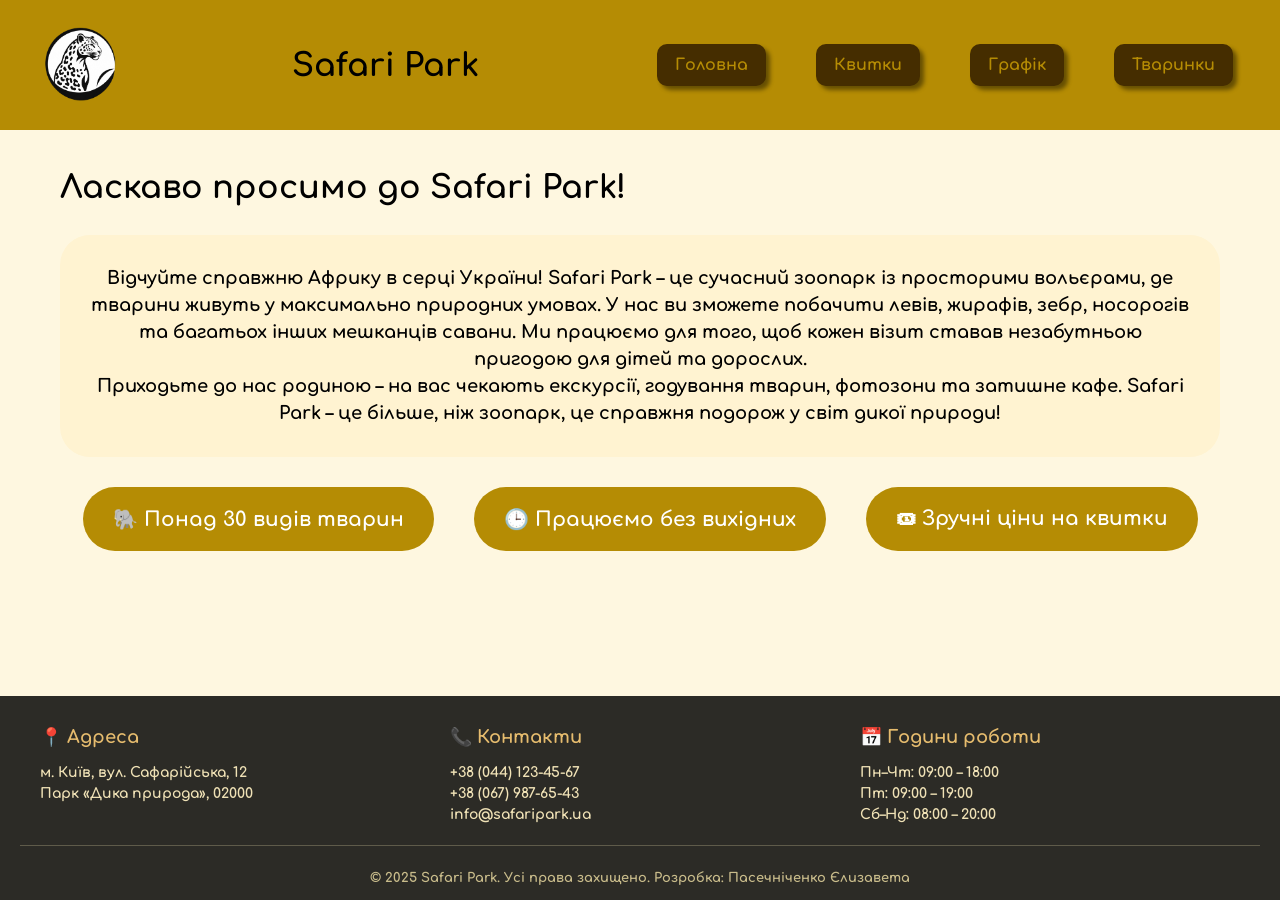
<file: index.html>
<!DOCTYPE html>
<html lang="uk">
<head>
    <meta charset="UTF-8">
    <meta name="viewport" content="width=device-width, initial-scale=1.0">
    <title>Safari Park — Головна</title>
    <link rel="stylesheet" href="style.css">
    <link rel="preconnect" href="https://fonts.googleapis.com">
    <link rel="preconnect" href="https://fonts.gstatic.com" crossorigin>
    <link href="https://fonts.googleapis.com/css2?family=Comfortaa:wght@300..700&display=swap" rel="stylesheet">
</head>
<body>
    <header>
        <img src="logo.png" alt="Логотип Safari Park" class="logo">
        <h1>Safari Park</h1>
        <nav>
            <a href="index.html">Головна</a>
            <a href="tickets.html">Квитки</a>
            <a href="grafik.html">Графік</a>
            <a href="animals.html">Тваринки</a>
        </nav>
    </header>
    <main>
        <h1>Ласкаво просимо до Safari Park!</h1>
        <div class="welcome-text">
            <p>Відчуйте справжню Африку в серці України! Safari Park – це сучасний зоопарк із просторими вольєрами, де тварини живуть у максимально природних умовах. У нас ви зможете побачити левів, жирафів, зебр, носорогів та багатьох інших мешканців савани. Ми працюємо для того, щоб кожен візит ставав незабутньою пригодою для дітей та дорослих.</p>
            <p>Приходьте до нас родиною – на вас чекають екскурсії, годування тварин, фотозони та затишне кафе. Safari Park – це більше, ніж зоопарк, це справжня подорож у світ дикої природи!</p>
        </div>
        <div class="home-highlights">
            <div class="highlight">🐘 Понад 30 видів тварин</div>
            <div class="highlight">🕒 Працюємо без вихідних</div>
            <div class="highlight">🎟 Зручні ціни на квитки</div>
        </div>
    </main>
    <footer>
        <div class="footer-container">
            <div class="footer-col">
                <h3>📍 Адреса</h3>
                <p>м. Київ, вул. Сафарійська, 12<br>Парк «Дика природа», 02000</p>
            </div>
            <div class="footer-col">
                <h3>📞 Контакти</h3>
                <p>+38 (044) 123-45-67<br>+38 (067) 987-65-43<br>info@safaripark.ua</p>
            </div>
            <div class="footer-col">
                <h3>📅 Години роботи</h3>
                <p>Пн–Чт: 09:00 – 18:00<br>Пт: 09:00 – 19:00<br>Сб–Нд: 08:00 – 20:00</p>
            </div>
        </div>
        <div class="footer-bottom">
            &copy; 2025 Safari Park. Усі права захищено. Розробка: Пасечніченко Єлизавета
        </div>
    </footer>
</body>
</html>
</file>
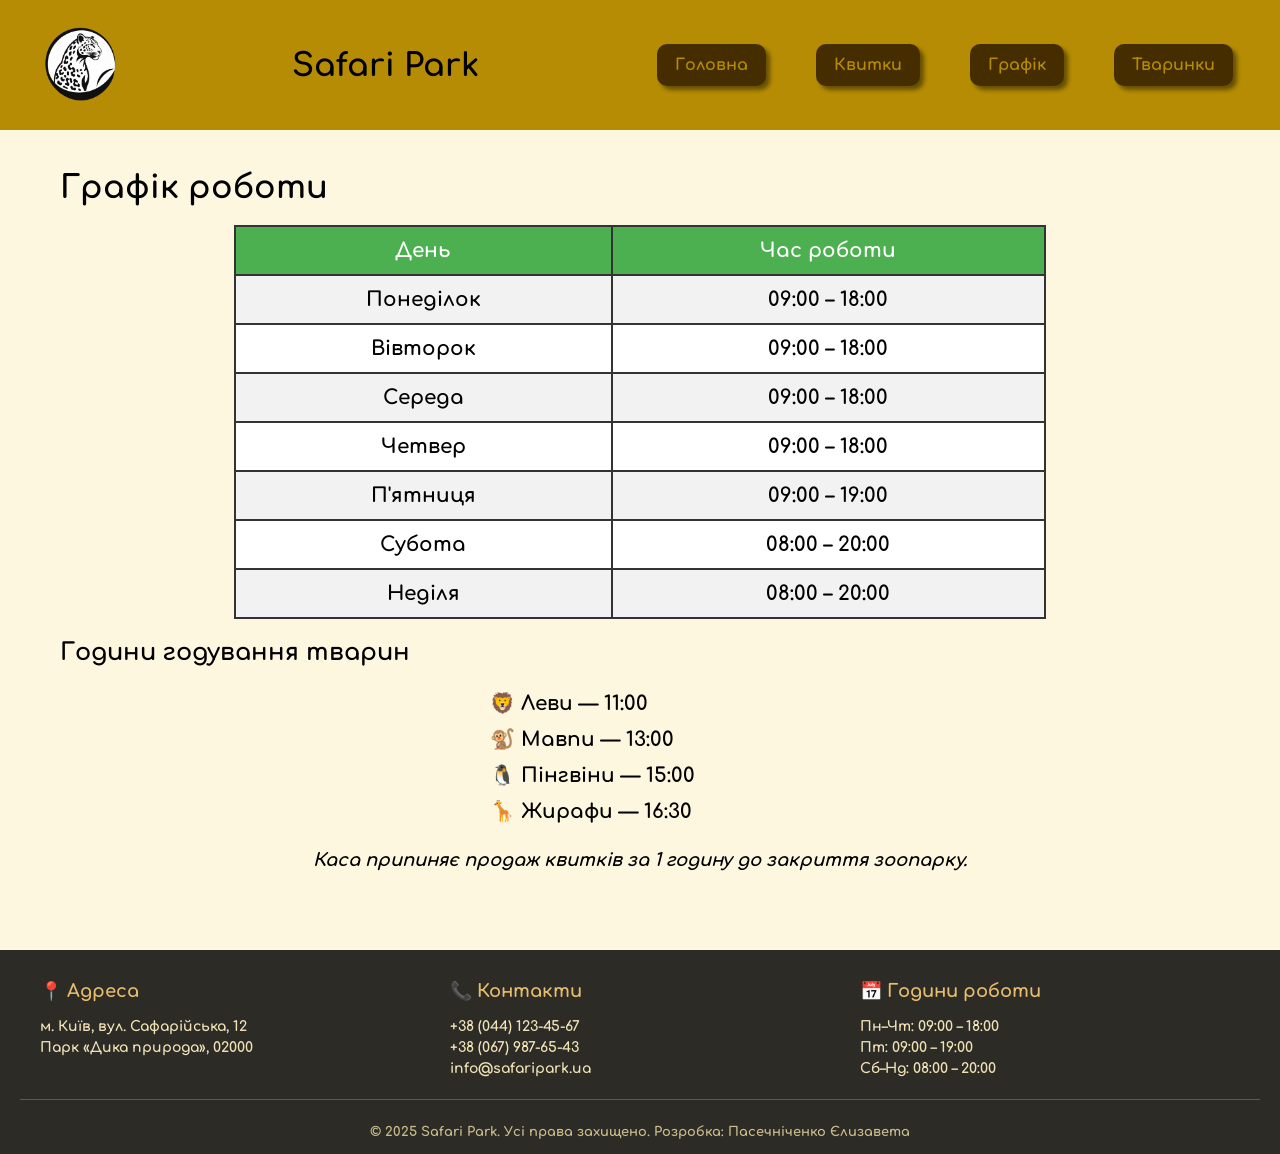
<file: grafik.html>
<!DOCTYPE html>
<html lang="uk">
<head>
    <meta charset="UTF-8">
    <meta name="viewport" content="width=device-width, initial-scale=1.0">
    <title>Safari Park — Графік</title>
    <link rel="stylesheet" href="style.css">
    <link rel="preconnect" href="https://fonts.googleapis.com">
    <link rel="preconnect" href="https://fonts.gstatic.com" crossorigin>
    <link href="https://fonts.googleapis.com/css2?family=Comfortaa:wght@300..700&display=swap" rel="stylesheet">
</head>
<body>
    <header>
        <img src="logo.png" alt="Логотип Safari Park" class="logo">
        <h1>Safari Park</h1>
        <nav>
            <a href="index.html">Головна</a>
            <a href="tickets.html">Квитки</a>
            <a href="grafik.html">Графік</a>
            <a href="animals.html">Тваринки</a>
        </nav>
    </header>
    <main>
        <h1>Графік роботи</h1>
        <table class="schedule">
            <tr>
                <th>День</th>
                <th>Час роботи</th>
            </tr>
            <tr><td>Понеділок</td><td>09:00 – 18:00</td></tr>
            <tr><td>Вівторок</td><td>09:00 – 18:00</td></tr>
            <tr><td>Середа</td><td>09:00 – 18:00</td></tr>
            <tr><td>Четвер</td><td>09:00 – 18:00</td></tr>
            <tr><td>П'ятниця</td><td>09:00 – 19:00</td></tr>
            <tr><td>Субота</td><td>08:00 – 20:00</td></tr>
            <tr><td>Неділя</td><td>08:00 – 20:00</td></tr>
        </table>
        <h2>Години годування тварин</h2>
        <ul class="feeding">
            <li>🦁 Леви — 11:00</li>
            <li>🐒 Мавпи — 13:00</li>
            <li>🐧 Пінгвіни — 15:00</li>
            <li>🦒 Жирафи — 16:30</li>
        </ul>
        <p class="note">Каса припиняє продаж квитків за 1 годину до закриття зоопарку.</p>
    </main>
    <footer>
        <div class="footer-container">
            <div class="footer-col">
                <h3>📍 Адреса</h3>
                <p>м. Київ, вул. Сафарійська, 12<br>Парк «Дика природа», 02000</p>
            </div>
            <div class="footer-col">
                <h3>📞 Контакти</h3>
                <p>+38 (044) 123-45-67<br>+38 (067) 987-65-43<br>info@safaripark.ua</p>
            </div>
            <div class="footer-col">
                <h3>📅 Години роботи</h3>
                <p>Пн–Чт: 09:00 – 18:00<br>Пт: 09:00 – 19:00<br>Сб–Нд: 08:00 – 20:00</p>
            </div>
        </div>
        <div class="footer-bottom">
            &copy; 2025 Safari Park. Усі права захищено. Розробка: Пасечніченко Єлизавета
        </div>
    </footer>
</body>
</html>
</file>
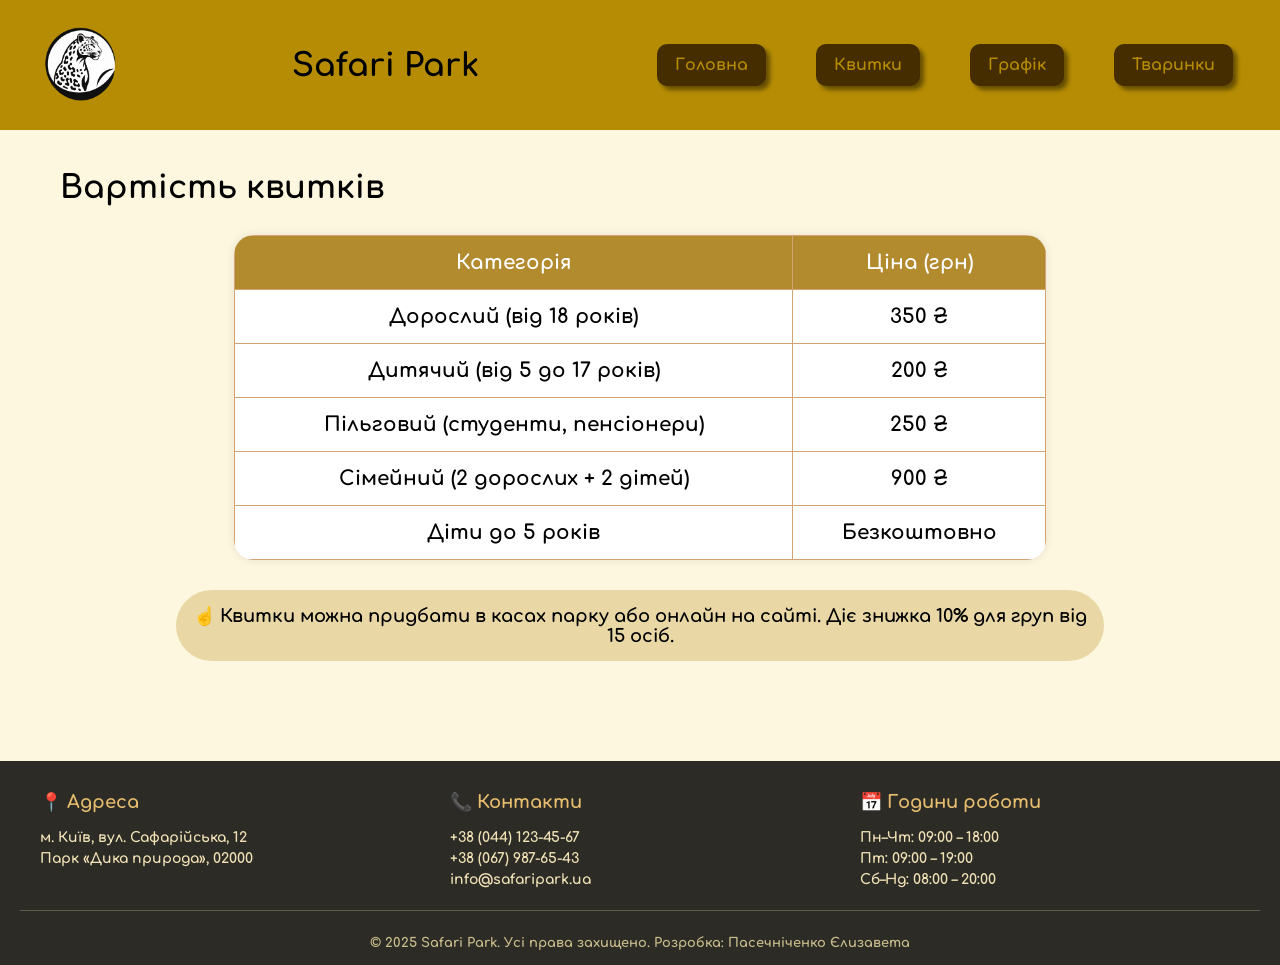
<file: tickets.html>
<!DOCTYPE html>
<html lang="uk">
<head>
    <meta charset="UTF-8">
    <meta name="viewport" content="width=device-width, initial-scale=1.0">
    <title>Safari Park — Квитки</title>
    <link rel="stylesheet" href="style.css">
    <link rel="preconnect" href="https://fonts.googleapis.com">
    <link rel="preconnect" href="https://fonts.gstatic.com" crossorigin>
    <link href="https://fonts.googleapis.com/css2?family=Comfortaa:wght@300..700&display=swap" rel="stylesheet">
</head>
<body>
    <header>
        <img src="logo.png" alt="Логотип Safari Park" class="logo">
        <h1>Safari Park</h1>
        <nav>
            <a href="index.html">Головна</a>
            <a href="tickets.html">Квитки</a>
            <a href="grafik.html">Графік</a>
            <a href="animals.html">Тваринки</a>
        </nav>
    </header>
    <main>
        <h1>Вартість квитків</h1>
        <table class="prices-table">
            <tr>
                <th>Категорія</th>
                <th>Ціна (грн)</th>
            </tr>
            <tr>
                <td>Дорослий (від 18 років)</td>
                <td>350 ₴</td>
            </tr>
            <tr>
                <td>Дитячий (від 5 до 17 років)</td>
                <td>200 ₴</td>
            </tr>
            <tr>
                <td>Пільговий (студенти, пенсіонери)</td>
                <td>250 ₴</td>
            </tr>
            <tr>
                <td>Сімейний (2 дорослих + 2 дітей)</td>
                <td>900 ₴</td>
            </tr>
            <tr>
                <td>Діти до 5 років</td>
                <td>Безкоштовно</td>
            </tr>
        </table>
        <p class="ticket-note">☝️ Квитки можна придбати в касах парку або онлайн на сайті. Діє знижка 10% для груп від 15 осіб.</p>
    </main>
    <footer>
        <div class="footer-container">
            <div class="footer-col">
                <h3>📍 Адреса</h3>
                <p>м. Київ, вул. Сафарійська, 12<br>Парк «Дика природа», 02000</p>
            </div>
            <div class="footer-col">
                <h3>📞 Контакти</h3>
                <p>+38 (044) 123-45-67<br>+38 (067) 987-65-43<br>info@safaripark.ua</p>
            </div>
            <div class="footer-col">
                <h3>📅 Години роботи</h3>
                <p>Пн–Чт: 09:00 – 18:00<br>Пт: 09:00 – 19:00<br>Сб–Нд: 08:00 – 20:00</p>
            </div>
        </div>
        <div class="footer-bottom">
            &copy; 2025 Safari Park. Усі права захищено. Розробка: Пасечніченко Єлизавета
        </div>
    </footer>
</body>
</html>
</file>
<file: style.css>
* {
    margin: 0;
    padding: 0;
    font-family: "Comfortaa", sans-serif;
    font-optical-sizing: auto;
    font-weight: bold;
    font-style: normal;
    box-sizing: border-box;
}

body {
    display: flex;
    flex-direction: column;
    min-height: 100vh;
    background-color: #fef7e0;
}

.logo {
    width: 100px;
}

header {
    display: flex;
    height: 130px;
    justify-content: space-between;
    align-items: center;
    background-color: rgb(181, 140, 4);
    padding: 0 30px;
    flex-wrap: wrap;
}

nav {
    width: 50%;
    display: flex;
    justify-content: space-around;
    align-items: center;
    gap: 15px;
    flex-wrap: wrap;
}

nav a {
    background-color: rgb(69, 45, 0);
    color: rgb(181, 140, 4);
    text-decoration: none;
    padding: 12px 18px;
    border-radius: 10px;
    box-shadow: 4px 4px 4px rgba(0, 0, 0, 0.441);
    font-weight: bold;
    transition: 0.2s;
}

nav a:hover {
    background-color: rgb(100, 65, 0);
    color: #ffdd88;
    transform: scale(1.02);
}

main {
    flex: 1;
    padding: 40px 20px;
    max-width: 1200px;
    margin: 0 auto;
    width: 100%;
}

/* ===== СТИЛІ ДЛЯ ГОЛОВНОЇ ===== */
.welcome-text {
    background-color: #fff3d1;
    padding: 30px;
    border-radius: 30px;
    margin: 30px 0;
    font-size: 18px;
    line-height: 1.5;
    text-align: center;
}

.home-highlights {
    display: flex;
    justify-content: center;
    gap: 40px;
    flex-wrap: wrap;
    margin-top: 30px;
}

.highlight {
    background: rgb(181, 140, 4);
    padding: 20px 30px;
    border-radius: 50px;
    color: white;
    font-size: 20px;
}

/* ===== КВИТКИ ===== */
.prices-table {
    width: 70%;
    margin: 30px auto;
    border-collapse: collapse;
    text-align: center;
    font-size: 20px;
    background-color: white;
    border-radius: 20px;
    overflow: hidden;
    box-shadow: 0 0 10px rgba(0,0,0,0.1);
}

.prices-table th, .prices-table td {
    border: 1px solid #d4a373;
    padding: 15px;
}

.prices-table th {
    background-color: #b38b2f;
    color: white;
}

.ticket-note {
    text-align: center;
    font-size: 18px;
    background: #e9d8a6;
    padding: 15px;
    border-radius: 40px;
    width: 80%;
    margin: 20px auto;
}

/* ===== ГРАФІК ===== */
.schedule {
    width: 70%;
    margin: 20px auto;
    border-collapse: collapse;
    text-align: center;
    font-size: 20px;
    background: white;
}

.schedule th, .schedule td {
    border: 2px solid #333;
    padding: 12px;
}

.schedule th {
    background-color: #4CAF50;
    color: white;
}

.schedule tr:nth-child(even) {
    background-color: #f2f2f2;
}

.feeding {
    width: 300px;
    margin: 20px auto;
    font-size: 20px;
    line-height: 1.8;
    list-style: none;
}

.note {
    text-align: center;
    font-size: 18px;
    margin-top: 20px;
    font-style: italic;
}

/* ===== ТВАРИНКИ ===== */
.animals-list ul {
    display: grid;
    grid-template-columns: repeat(auto-fill, minmax(230px, 1fr));
    gap: 15px;
    list-style: none;
    margin-top: 30px;
}

.animals-list li {
    background: #f5e7c8;
    padding: 15px;
    border-radius: 40px;
    font-size: 18px;
    text-align: center;
    box-shadow: 2px 2px 8px rgba(0,0,0,0.1);
}

/* ===== ПРО НАС ===== */
.about-page h1, .about-page h2 {
    text-align: center;
    margin-top: 20px;
}

.about-description {
    background: #fff3e0;
    padding: 30px;
    border-radius: 35px;
    margin: 30px 0;
    line-height: 1.6;
    font-size: 18px;
}

.advantages {
    display: flex;
    flex-wrap: wrap;
    justify-content: center;
    gap: 25px;
    margin: 30px 0;
}

.adv-item {
    background: #d9a13b;
    color: white;
    padding: 12px 25px;
    border-radius: 40px;
    font-size: 18px;
}

.photo-gallery {
    display: flex;
    flex-wrap: wrap;
    justify-content: center;
    gap: 25px;
    margin: 30px 0 50px;
}

.gallery-placeholder {
    width: 240px;
    height: 200px;
    background: #e2cf9a;
    border-radius: 28px;
    display: flex;
    align-items: center;
    justify-content: center;
    text-align: center;
    box-shadow: 5px 5px 12px rgba(0,0,0,0.2);
    border: 3px dashed #8b5a2b;
}

.placeholder-inner span {
    font-size: 64px;
    display: block;
}

.placeholder-inner p {
    margin-top: 12px;
    font-size: 16px;
    color: #5a3a1a;
}

/* ===== ПІДВАЛ (FOOTER) ===== */
footer {
    background-color: #2c2b26;
    color: #f0e2b6;
    padding: 30px 20px 15px;
    margin-top: 40px;
}

.footer-container {
    display: flex;
    flex-wrap: wrap;
    justify-content: space-between;
    max-width: 1200px;
    margin: 0 auto;
    gap: 30px;
}

.footer-col {
    flex: 1;
    min-width: 180px;
}

.footer-col h3 {
    color: #e6bc6e;
    margin-bottom: 15px;
    font-size: 18px;
}

.footer-col p {
    line-height: 1.5;
    font-size: 14px;
}

.footer-bottom {
    text-align: center;
    padding-top: 25px;
    margin-top: 20px;
    border-top: 1px solid #5f5b4a;
    font-size: 13px;
    color: #c9bc8b;
}

/* адаптивність */
@media (max-width: 768px) {
    header {
        flex-direction: column;
        height: auto;
        gap: 15px;
        padding: 15px;
    }
    nav {
        width: 100%;
        justify-content: center;
    }
    .schedule, .prices-table {
        width: 95%;
        font-size: 16px;
    }
}



/* Стилі для карток тварин */
.animals-grid {
    display: grid;
    grid-template-columns: repeat(auto-fill, minmax(250px, 1fr));
    gap: 25px;
    margin: 30px 0;
}

.animal-card {
    background: white;
    border-radius: 25px;
    overflow: hidden;
    box-shadow: 0 5px 15px rgba(0,0,0,0.1);
    transition: transform 0.2s;
    text-align: center;
    padding-bottom: 15px;
}

.animal-card:hover {
    transform: translateY(-5px);
}

.animal-image {
    width: 100%;
    height: 200px;
    background-color: #f0e6c5;
    display: flex;
    align-items: center;
    justify-content: center;
    overflow: hidden;
}

.animal-image img {
    width: 100%;
    height: 100%;
    object-fit: cover;
}

.animal-emoji {
    font-size: 80px;
}

.animal-card h3 {
    margin: 12px 0 5px;
    color: #5a3a1a;
}

.animal-card p {
    font-size: 14px;
    color: #7a5a3a;
    padding: 0 10px;
}

.image-tip {
    background: #fff3d1;
    padding: 15px;
    border-radius: 20px;
    margin-top: 30px;
    text-align: center;
    font-size: 14px;
    border-left: 5px solid #d9a13b;
}

.image-tip code {
    background: #e9d8a6;
    padding: 3px 8px;
    border-radius: 10px;
    font-family: monospace;
}
</file>
